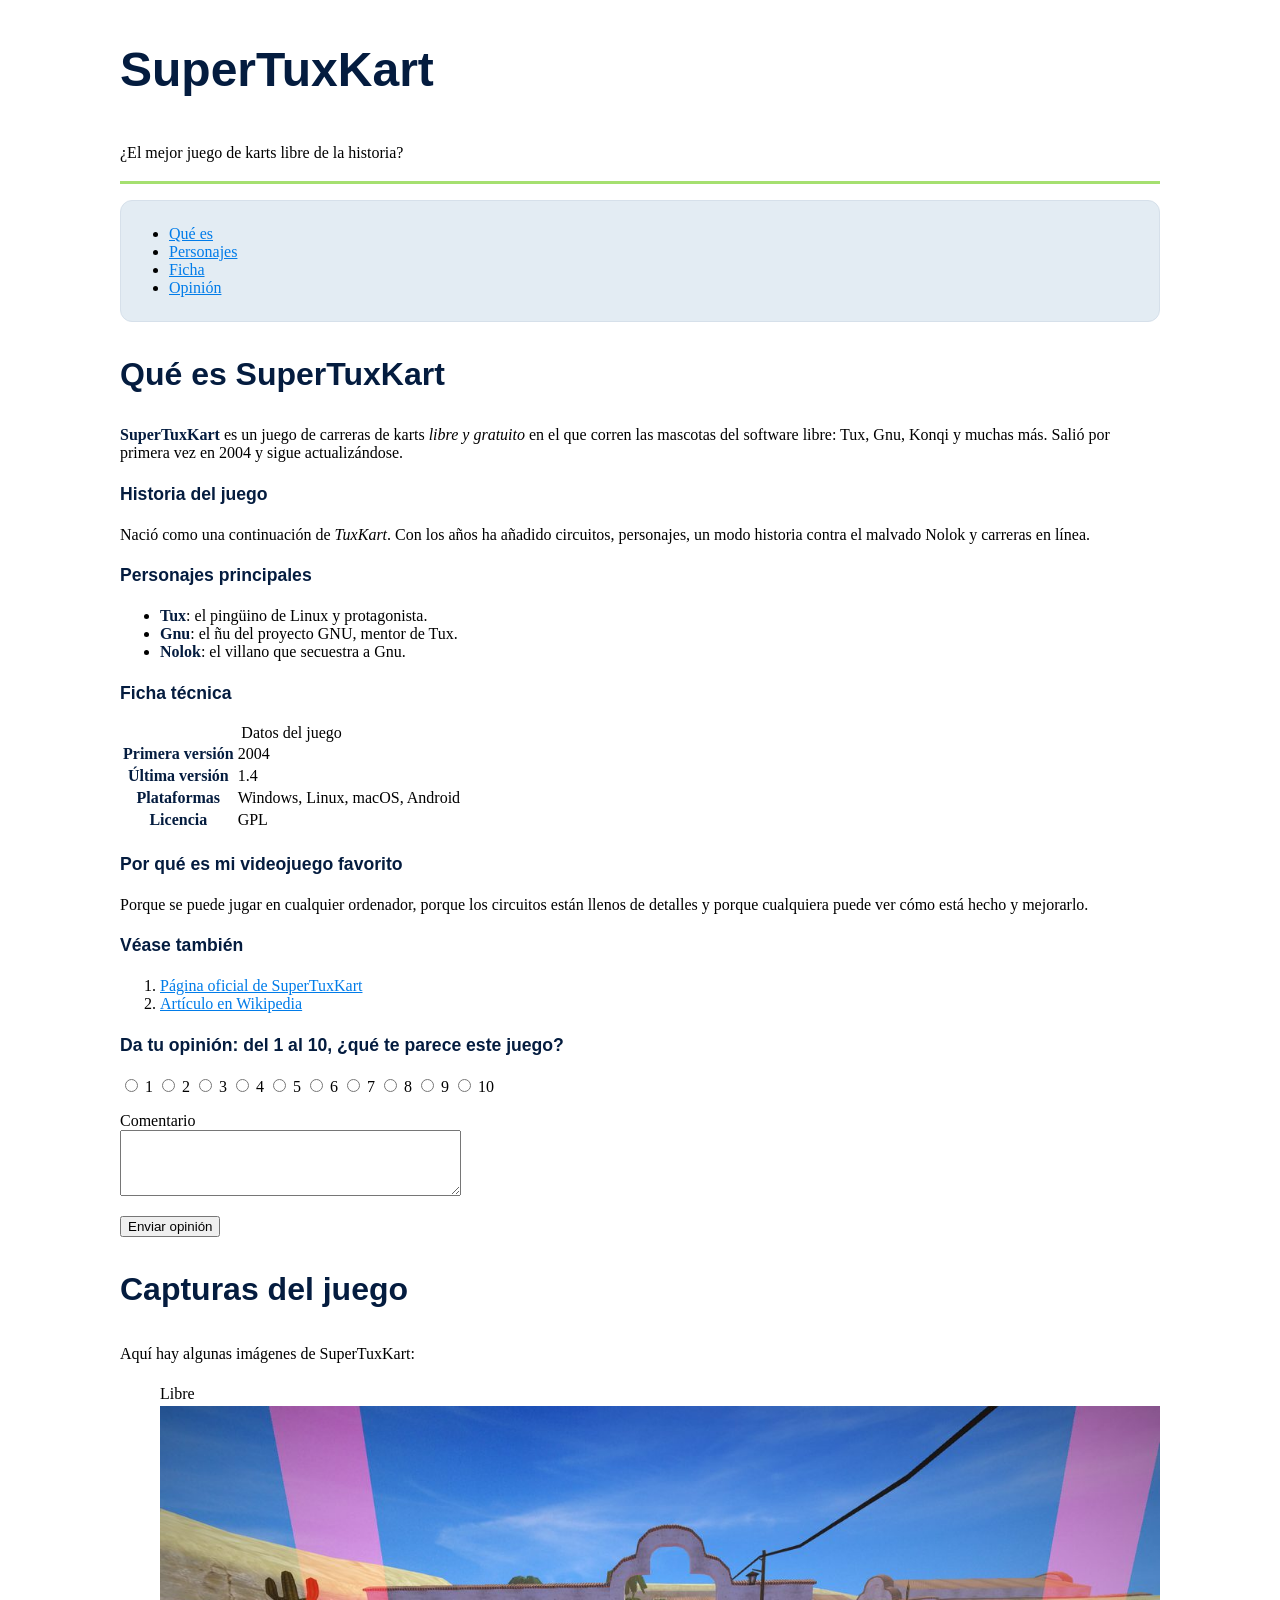
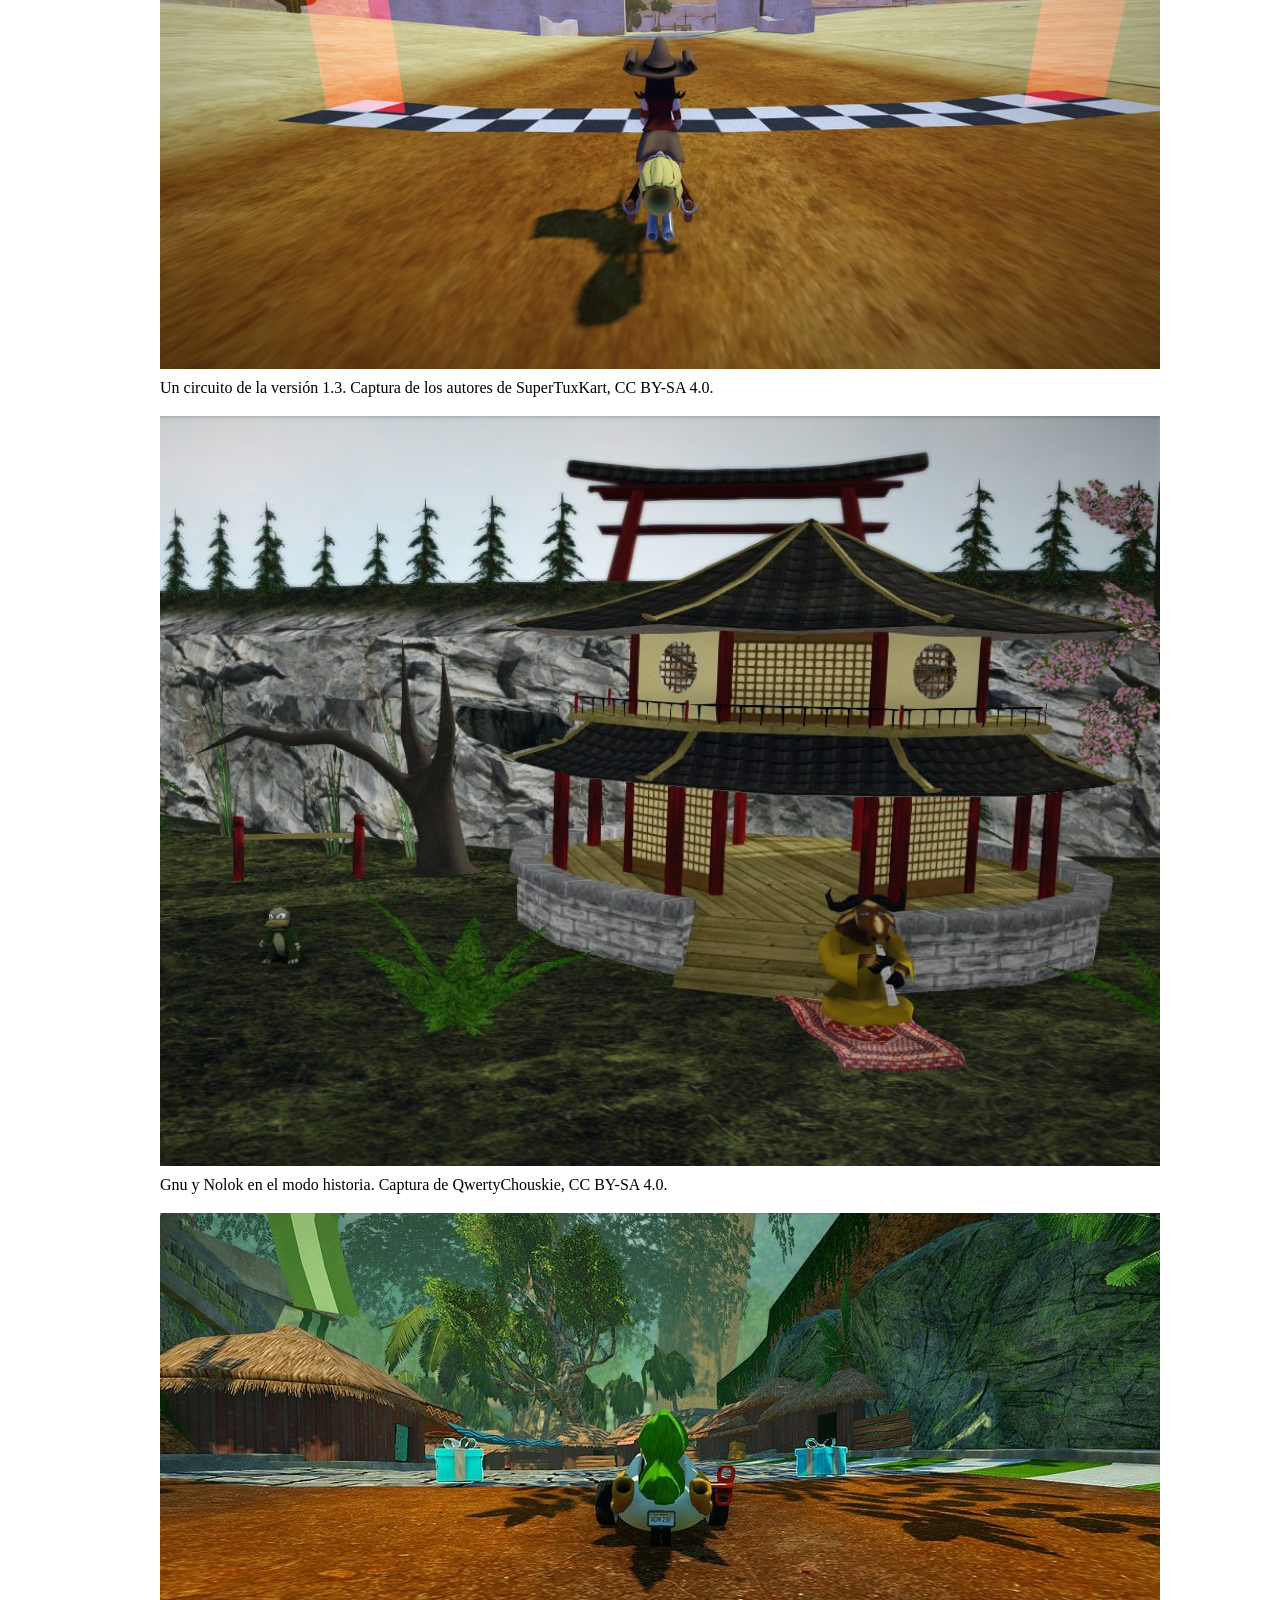
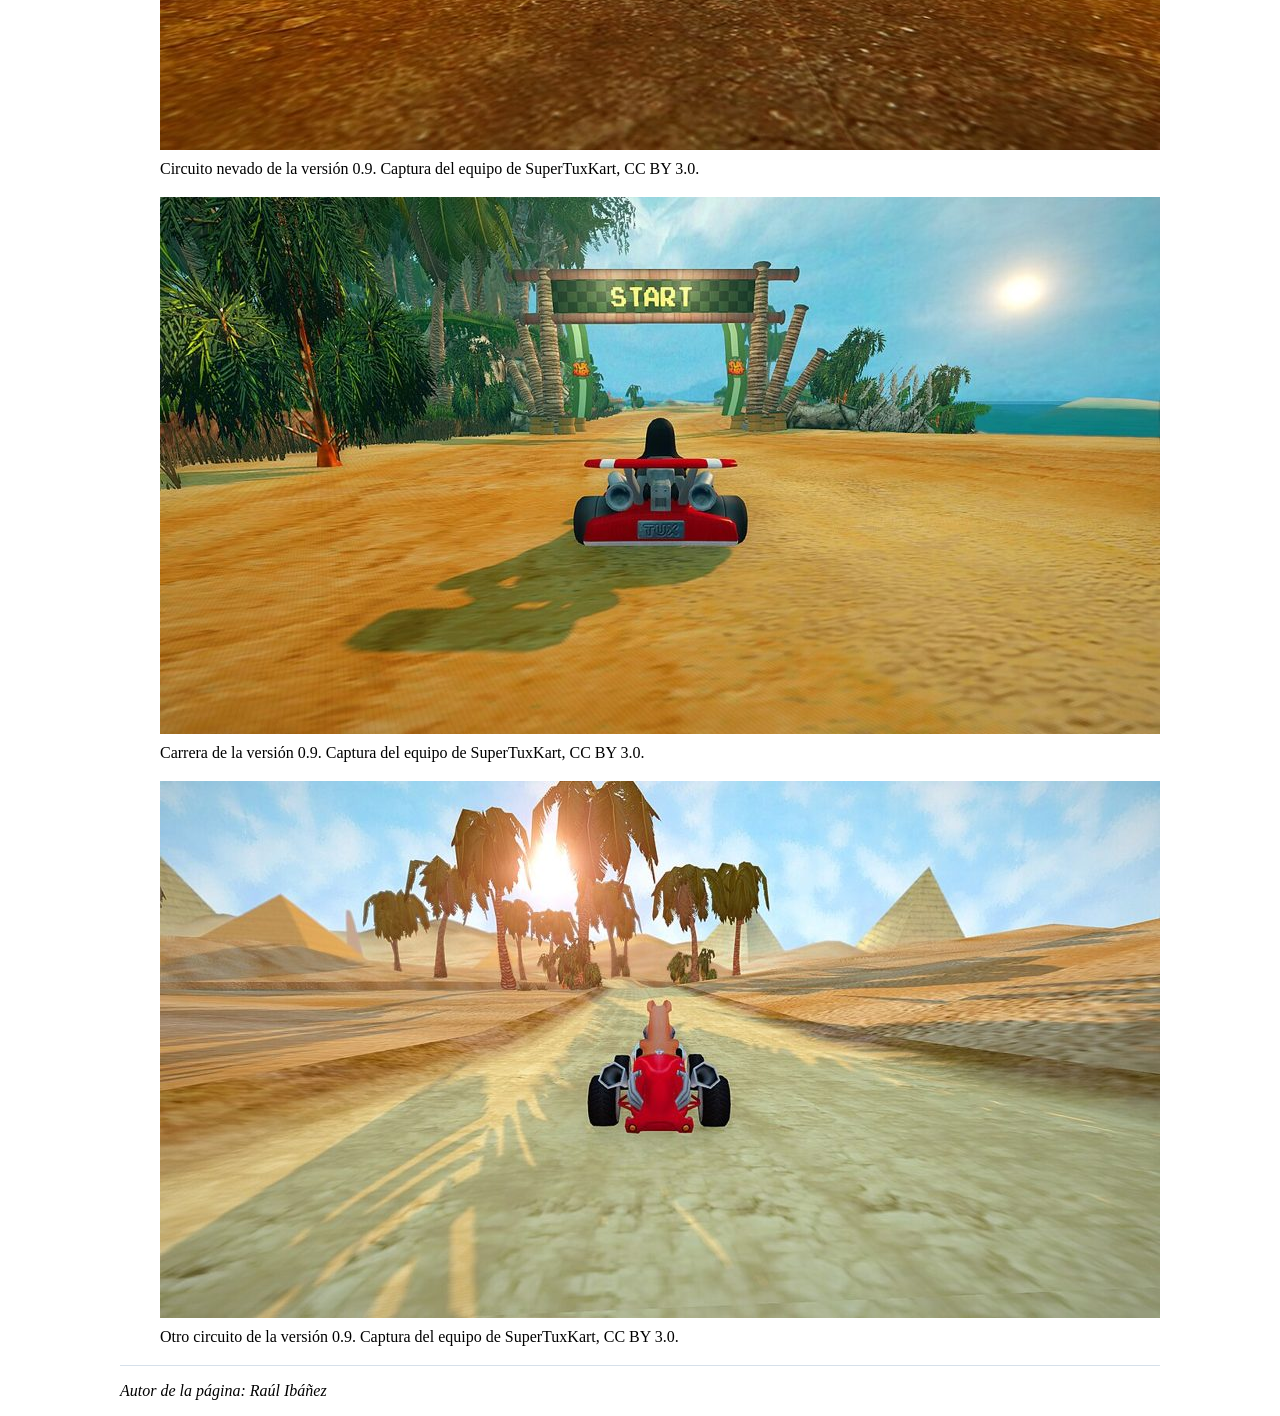
<file: ut2/parte1/index.html>
<!DOCTYPE html>
<html lang="es">
<head>
  <meta charset="utf-8">
  <meta name="viewport" content="width=device-width, initial-scale=1">
  <meta name="description" content="Página de ejemplo sobre SuperTuxKart, mi videojuego favorito">
  <meta name="author" content="Raúl Ibáñez">
  <title>SuperTuxKart, mi videojuego favorito</title>
  <link rel="stylesheet" href="style.css">
</head>
<body>
  <header>
    <h1>SuperTuxKart</h1>
    <p>¿El mejor juego de karts libre de la historia?</p>
  </header>

  <nav>
    <ul>
      <li><a href="#que-es">Qué es</a></li>
      <li><a href="#personajes">Personajes</a></li>
      <li><a href="#ficha">Ficha</a></li>
      <li><a href="#opinion">Opinión</a></li>
    </ul>
  </nav>

  <main>
    <h2 id="que-es">Qué es SuperTuxKart</h2>
    <p><strong>SuperTuxKart</strong> es un juego de carreras de karts <em>libre y gratuito</em> en el que corren las mascotas del software libre: Tux, Gnu, Konqi y muchas más. Salió por primera vez en 2004 y sigue actualizándose.</p>

    <h3>Historia del juego</h3>
    <p>Nació como una continuación de <em>TuxKart</em>. Con los años ha añadido circuitos, personajes, un modo historia contra el malvado Nolok y carreras en línea.</p>

    <h3 id="personajes">Personajes principales</h3>
    <ul>
      <li><strong>Tux</strong>: el pingüino de Linux y protagonista.</li>
      <li><strong>Gnu</strong>: el ñu del proyecto GNU, mentor de Tux.</li>
      <li><strong>Nolok</strong>: el villano que secuestra a Gnu.</li>
    </ul>

    <h3 id="ficha">Ficha técnica</h3>
    <table>
      <caption>Datos del juego</caption>
      <tr><th>Primera versión</th><td>2004</td></tr>
      <tr><th>Última versión</th><td>1.4</td></tr>
      <tr><th>Plataformas</th><td>Windows, Linux, macOS, Android</td></tr>
      <tr><th>Licencia</th><td>GPL</td></tr>
    </table>

    <h3>Por qué es mi videojuego favorito</h3>
    <p>Porque se puede jugar en cualquier ordenador, porque los circuitos están llenos de detalles y porque cualquiera puede ver cómo está hecho y mejorarlo.</p>

    <h3>Véase también</h3>
    <ol>
      <li><a href="https://supertuxkart.net/">Página oficial de SuperTuxKart</a></li>
      <li><a href="https://es.wikipedia.org/wiki/SuperTuxKart">Artículo en Wikipedia</a></li>
    </ol>

    <h3 id="opinion">Da tu opinión: del 1 al 10, ¿qué te parece este juego?</h3>
    <form action="https://webhook.site/" method="post">
      <p class="notas">
        <label><input type="radio" name="nota" value="1"> 1</label>
        <label><input type="radio" name="nota" value="2"> 2</label>
        <label><input type="radio" name="nota" value="3"> 3</label>
        <label><input type="radio" name="nota" value="4"> 4</label>
        <label><input type="radio" name="nota" value="5"> 5</label>
        <label><input type="radio" name="nota" value="6"> 6</label>
        <label><input type="radio" name="nota" value="7"> 7</label>
        <label><input type="radio" name="nota" value="8"> 8</label>
        <label><input type="radio" name="nota" value="9"> 9</label>
        <label><input type="radio" name="nota" value="10"> 10</label>
      </p>
      <p>
        <label for="comentario">Comentario</label><br>
        <textarea id="comentario" name="comentario" rows="4" cols="40"></textarea>
      </p>
      <p><button type="submit">Enviar opinión</button></p>
    </form>
  </main>

  <aside>
    <h2>Capturas del juego</h2>
    <p>Aquí hay algunas imágenes de SuperTuxKart:</p>
    <div class="galeria">
      <figure class="destacada">
        <span class="etiqueta">Libre</span>
        <img src="img/stk1.jpg" alt="Un kart en un circuito desértico de SuperTuxKart" width="1000" height="563">
        <figcaption>Un circuito de la versión 1.3. Captura de los autores de SuperTuxKart, CC BY-SA 4.0.</figcaption>
      </figure>
      <figure>
        <img src="img/stk2.jpg" alt="Gnu y Nolok delante de un templo en el modo historia" width="1000" height="750">
        <figcaption>Gnu y Nolok en el modo historia. Captura de QwertyChouskie, CC BY-SA 4.0.</figcaption>
      </figure>
      <figure>
        <img src="img/stk3.jpg" alt="Carrera en un circuito nevado" width="1000" height="537">
        <figcaption>Circuito nevado de la versión 0.9. Captura del equipo de SuperTuxKart, CC BY 3.0.</figcaption>
      </figure>
      <figure>
        <img src="img/stk4.jpg" alt="Karts en una carrera junto a un lago" width="1000" height="537">
        <figcaption>Carrera de la versión 0.9. Captura del equipo de SuperTuxKart, CC BY 3.0.</figcaption>
      </figure>
      <figure>
        <img src="img/stk5.jpg" alt="Un kart saltando en un circuito de la versión 0.9" width="1000" height="537">
        <figcaption>Otro circuito de la versión 0.9. Captura del equipo de SuperTuxKart, CC BY 3.0.</figcaption>
      </figure>
    </div>
  </aside>

  <footer>
    <p><em>Autor de la página: Raúl Ibáñez</em></p>
  </footer>
</body>
</html>
</file>
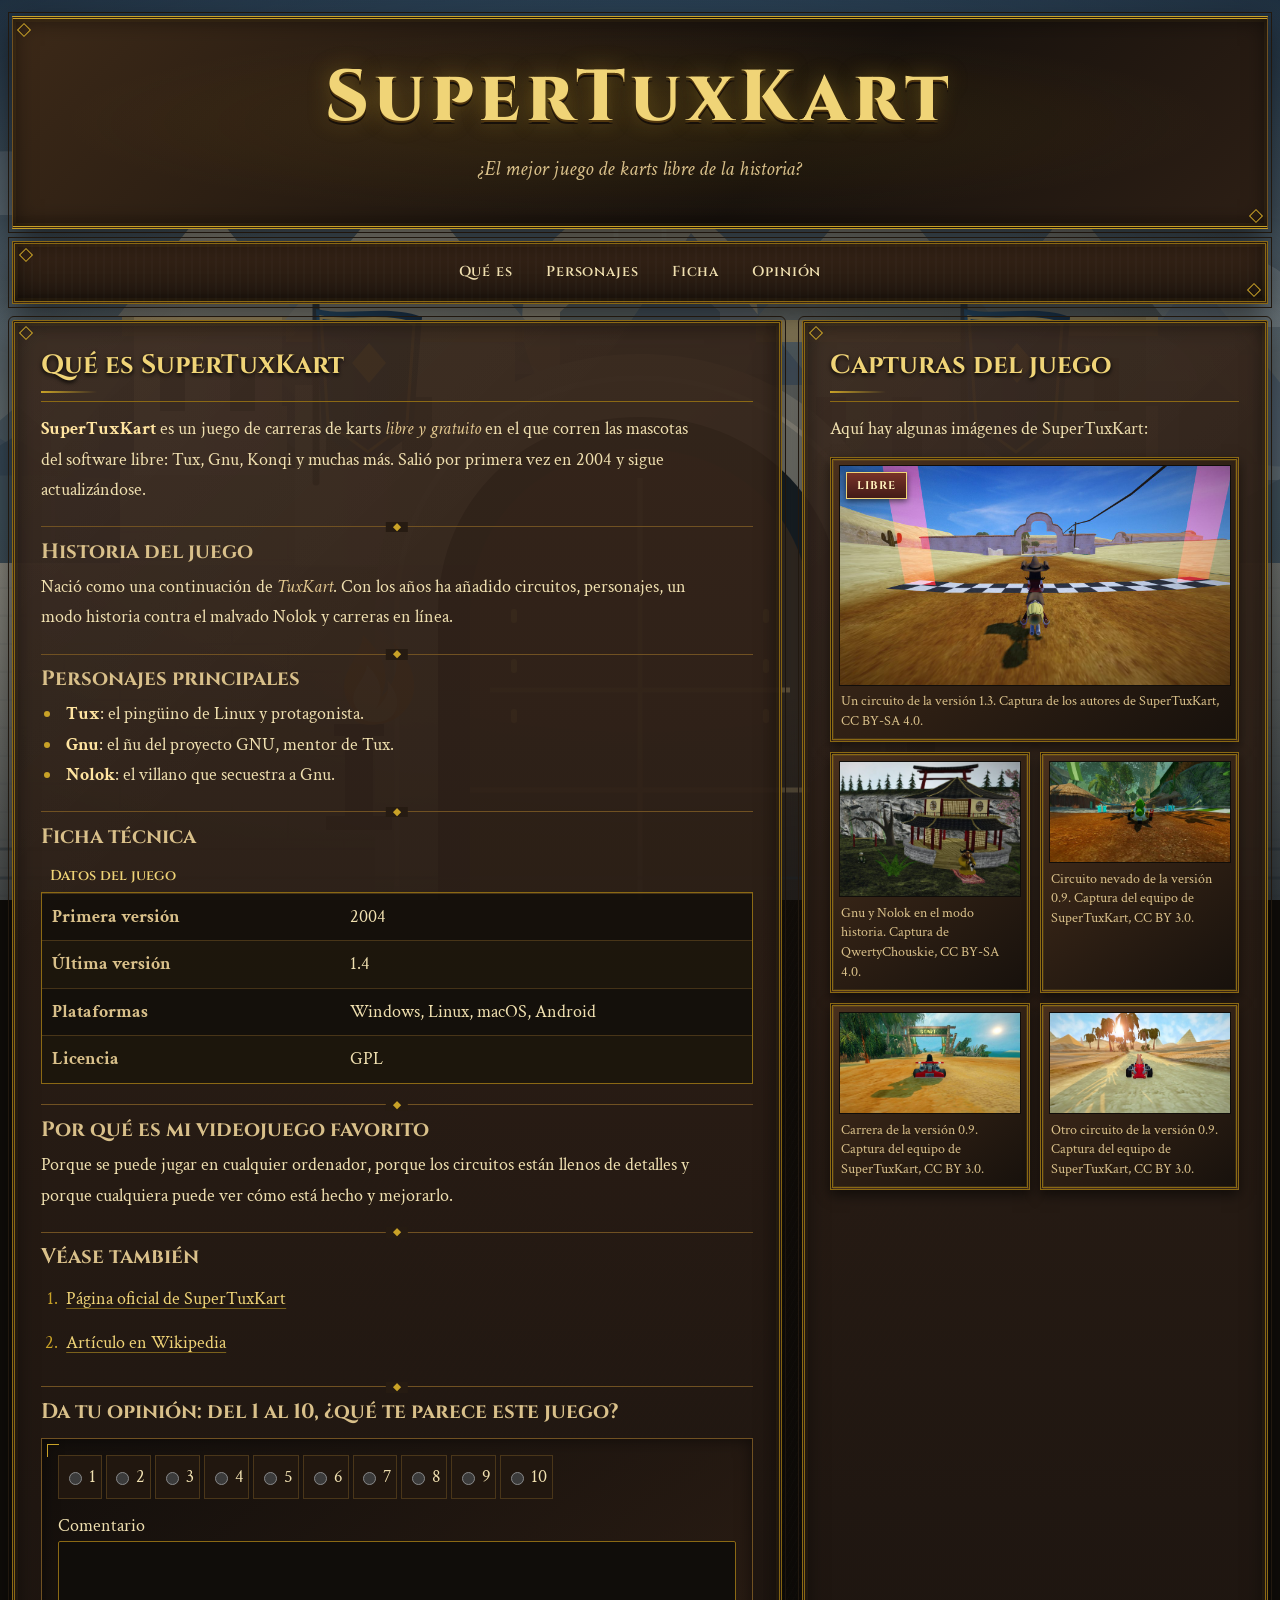
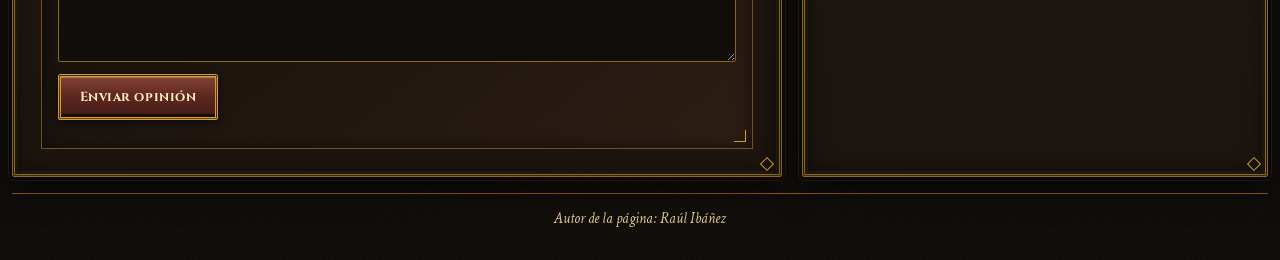
<file: ut2/parte2/index.html>
<!DOCTYPE html>
<html lang="es">
<head>
  <meta charset="utf-8">
  <meta name="viewport" content="width=device-width, initial-scale=1">
  <meta name="description" content="Página de ejemplo sobre SuperTuxKart, mi videojuego favorito">
  <meta name="author" content="Raúl Ibáñez">
  <title>SuperTuxKart, mi videojuego favorito</title>
  <link rel="preconnect" href="https://fonts.googleapis.com">
  <link rel="preconnect" href="https://fonts.gstatic.com" crossorigin>
  <link href="https://fonts.googleapis.com/css2?family=Crimson+Text:wght@400;600;700&family=Cinzel:wght@500;600;700;800&display=swap" rel="stylesheet">
  <link rel="stylesheet" href="style.css">
</head>
<body>
  <div class="fantasy-backdrop" aria-hidden="true">
    <svg class="fantasy-backdrop__svg" viewBox="0 0 1600 900" preserveAspectRatio="xMidYMid slice" focusable="false">
      <defs>
        <linearGradient id="scene-sky" x1="0" y1="0" x2="0" y2="1">
          <stop class="scene-sky-stop--top" offset="0"></stop>
          <stop class="scene-sky-stop--middle" offset="0.58"></stop>
          <stop class="scene-sky-stop--horizon" offset="1"></stop>
        </linearGradient>
        <linearGradient id="scene-stone" x1="0" y1="0" x2="1" y2="1">
          <stop class="scene-stone-stop--light" offset="0"></stop>
          <stop class="scene-stone-stop--middle" offset="0.52"></stop>
          <stop class="scene-stone-stop--shadow" offset="1"></stop>
        </linearGradient>
        <linearGradient id="scene-tower" x1="0" y1="0" x2="1" y2="0">
          <stop class="scene-tower-stop--light" offset="0"></stop>
          <stop class="scene-tower-stop--middle" offset="0.5"></stop>
          <stop class="scene-tower-stop--shadow" offset="1"></stop>
        </linearGradient>
        <linearGradient id="scene-banner" x1="0" y1="0" x2="1" y2="0">
          <stop class="scene-banner-stop--light" offset="0"></stop>
          <stop class="scene-banner-stop--deep" offset="1"></stop>
        </linearGradient>
        <radialGradient id="scene-flame-glow">
          <stop class="scene-flame-stop--bright" offset="0"></stop>
          <stop class="scene-flame-stop--soft" offset="0.45"></stop>
          <stop class="scene-flame-stop--clear" offset="1"></stop>
        </radialGradient>
        <radialGradient id="scene-vignette" cx="50%" cy="48%" r="74%">
          <stop class="scene-vignette-stop--clear" offset="0.42"></stop>
          <stop class="scene-vignette-stop--edge" offset="1"></stop>
        </radialGradient>
        <pattern id="scene-masonry" width="112" height="56" patternUnits="userSpaceOnUse">
          <path d="M0 55.5H112M56 0V28M0 28H112M0 0H112M0 28V56M112 28V56" class="scene-masonry-lines"></path>
        </pattern>
        <g id="scene-cloud-band">
          <path d="M-115 180c36-38 94-36 124-5 24-47 93-57 129-19 48-17 105 13 111 59h-364z"></path>
          <path d="M355 280c29-32 81-31 108-4 23-39 77-46 108-14 40-15 88 11 94 49H355z"></path>
          <path d="M820 158c34-36 89-34 119-5 25-43 87-51 121-16 44-16 96 12 102 54H820z"></path>
          <path d="M1230 296c30-32 81-31 108-4 23-39 78-46 109-14 39-15 87 11 93 49h-310z"></path>
        </g>
        <g id="scene-cloud-band-near">
          <path d="M-160 365c31-34 86-33 113-4 20-40 78-47 108-14 40-15 91 12 97 51h-318z"></path>
          <path d="M520 390c25-28 69-26 91-3 19-33 66-39 92-12 34-13 76 10 81 42H520z"></path>
          <path d="M1050 350c32-34 85-32 112-4 21-38 76-45 106-13 37-14 84 11 90 48h-308z"></path>
        </g>
      </defs>

      <rect width="1600" height="900" fill="url(#scene-sky)"></rect>
      <circle class="scene-sun" cx="800" cy="320" r="118"></circle>
      <path class="scene-mountain-back" d="M0 525 115 412l93 55 145-177 116 121 132-92 115 111 135-197 145 177 105-90 132 122 121-166 146 181v173H0z"></path>
      <path class="scene-mountain-front" d="m0 540 174-103 91 57 128-96 147 120 131-79 124 64 122-111 153 126 116-83 141 104 173-92v185H0z"></path>
      <path class="scene-horizon-haze" d="M0 488c245-38 430 25 657-4 294-37 589-46 943 0v158H0z"></path>

      <g class="scene-clouds scene-clouds--far">
        <use href="#scene-cloud-band"></use>
        <use href="#scene-cloud-band" x="1600"></use>
      </g>
      <g class="scene-clouds scene-clouds--near">
        <use href="#scene-cloud-band-near"></use>
        <use href="#scene-cloud-band-near" x="1600"></use>
      </g>

      <g class="scene-distant-city">
        <path d="M85 573V480h58v-45l34-29 34 29v138zm130 0V457h44v-49l34-30 34 30v165zm1080 0V457h44v-49l34-30 34 30v165zm130 0V480h58v-45l34-29 34 29v138z"></path>
        <path d="M670 535V374h50v-62l80-72 80 72v62h50v161z"></path>
        <path d="M713 375h174M736 342h128M776 240v-42h48v42" class="scene-distant-detail"></path>
      </g>

      <path class="scene-wall" d="M0 563h280V468h42v-62h125v62h43v95h660v-95h43v-62h125v62h42v95h240v337H0z"></path>
      <path class="scene-masonry" d="M0 563h280V468h42v-62h125v62h43v95h660v-95h43v-62h125v62h42v95h240v337H0z"></path>

      <g class="scene-towers">
        <path d="M294 475V314l74-86 74 86v161zM1158 475V314l74-86 74 86v161z" fill="url(#scene-tower)"></path>
        <path d="M278 316h180l-90-111zM1142 316h180l-90-111z" fill="url(#scene-stone)"></path>
        <path d="M282 316h172v20H282zm864 0h172v20h-172z" class="scene-tower-trim"></path>
        <path d="M320 358h25v53h-25zm70 0h25v53h-25zm794 0h25v53h-25zm70 0h25v53h-25z" class="scene-tower-window"></path>
        <path d="M300 436h136M1164 436h136" class="scene-stone-highlight"></path>
      </g>

      <g class="scene-gate-towers">
        <path d="M455 567V385h54v-67l83-75 83 75v249zM925 567V385h54v-67l83-75 83 75v249z" fill="url(#scene-tower)"></path>
        <path d="M445 320h240l-93-112h-54zM915 320h240l-93-112h-54z" fill="url(#scene-stone)"></path>
        <path d="M446 320h238v22H446zm470 0h238v22H916z" class="scene-tower-trim"></path>
        <path d="M486 397h30v65h-30zm76 0h30v65h-30zm414 0h30v65h-30zm76 0h30v65h-30z" class="scene-tower-window"></path>
      </g>

      <g class="scene-banner-poles">
        <path d="M476 300v182m648-182v182" class="scene-banner-pole"></path>
        <circle cx="476" cy="297" r="7" class="scene-banner-finial"></circle>
        <circle cx="1124" cy="297" r="7" class="scene-banner-finial"></circle>
      </g>
      <g class="scene-banner-cloth scene-banner-cloth--left">
        <path d="M476 309c33 8 70-5 106 8l-9 116-45 34-46-34z" fill="url(#scene-banner)"></path>
        <path d="M481 317c28 6 61-4 93 7l-7 99-39 29-40-29z" class="scene-banner-border"></path>
        <path d="m529 343 17 20-17 20-17-20z" class="scene-banner-sigil"></path>
      </g>
      <g class="scene-banner-cloth scene-banner-cloth--right">
        <path d="M1124 309c33 8 70-5 106 8l-9 116-45 34-46-34z" fill="url(#scene-banner)"></path>
        <path d="M1129 317c28 6 61-4 93 7l-7 99-39 29-40-29z" class="scene-banner-border"></path>
        <path d="m1177 343 17 20-17 20-17-20z" class="scene-banner-sigil"></path>
      </g>

      <path class="scene-gate-arch" d="M535 900V608c0-151 119-254 265-254s265 103 265 254v292z"></path>
      <path class="scene-gate-opening" d="M598 900V612c0-112 86-195 202-195s202 83 202 195v288z"></path>
      <path class="scene-gate-door" d="M630 900V612c0-92 73-163 170-163s170 71 170 163v288z"></path>
      <path class="scene-gate-seam" d="M800 478v422M650 690h300M630 790h340"></path>
      <path class="scene-gate-studs" d="M674 612v8m0 42v8m0 42v8m252-108v8m0 42v8m0 42v8"></path>
      <path class="scene-arch-highlight" d="M557 900V610c0-137 108-232 243-232"></path>
      <path class="scene-arch-highlight scene-arch-highlight--right" d="M1043 900V610c0-137-108-232-243-232"></path>
      <path class="scene-wall-foot" d="M0 849h535m530 0h535M0 878h1600"></path>

      <g class="scene-braziers">
        <ellipse class="scene-flame-glow" cx="519" cy="675" rx="50" ry="64" fill="url(#scene-flame-glow)"></ellipse>
        <ellipse class="scene-flame-glow" cx="1081" cy="675" rx="50" ry="64" fill="url(#scene-flame-glow)"></ellipse>
        <path d="M505 724h28v92h-28zm-11 0h50v12h-50zm-8 92h66v14h-66zM1067 724h28v92h-28zm-11 0h50v12h-50zm-8 92h66v14h-66z" class="scene-brazier-metal"></path>
        <path class="scene-flame scene-flame--outer" d="M519 715c-35-32 2-53 4-80 29 28 24 48 18 62 20-18 17-40 12-55 39 42 17 74-8 81-23 6-40-5-26-8zm562 0c-35-32 2-53 4-80 29 28 24 48 18 62 20-18 17-40 12-55 39 42 17 74-8 81-23 6-40-5-26-8z"></path>
        <path class="scene-flame scene-flame--inner" d="M518 710c-14-17 8-29 9-45 15 15 17 28 9 44 14-13 13-22 11-29 21 24 6 42-11 42-13 0-23-6-18-12zm562 0c-14-17 8-29 9-45 15 15 17 28 9 44 14-13 13-22 11-29 21 24 6 42-11 42-13 0-23-6-18-12z"></path>
      </g>

      <g class="scene-birds">
        <g class="scene-bird scene-bird--one">
          <path d="m0 0 11 6 11-6 10 5 10-5" class="scene-bird-shape"></path>
          <path d="m44 1 8 5 9-5 9 4 8-4" class="scene-bird-shape"></path>
        </g>
        <g class="scene-bird scene-bird--two">
          <path d="m0 0 9 5 9-5 8 4 8-4" class="scene-bird-shape"></path>
        </g>
      </g>

      <g class="scene-motes">
        <circle class="scene-mote" cx="340" cy="720" r="3"></circle>
        <circle class="scene-mote" cx="405" cy="780" r="2"></circle>
        <circle class="scene-mote" cx="1230" cy="710" r="2.5"></circle>
        <circle class="scene-mote" cx="1300" cy="790" r="2"></circle>
        <circle class="scene-mote" cx="680" cy="815" r="2"></circle>
        <circle class="scene-mote" cx="930" cy="800" r="2.5"></circle>
      </g>

      <rect class="scene-global-shade" width="1600" height="900"></rect>
      <rect width="1600" height="900" fill="url(#scene-vignette)"></rect>
    </svg>
  </div>

  <header>
    <h1>SuperTuxKart</h1>
    <p>¿El mejor juego de karts libre de la historia?</p>
  </header>

  <nav>
    <ul>
      <li><a href="#que-es">Qué es</a></li>
      <li><a href="#personajes">Personajes</a></li>
      <li><a href="#ficha">Ficha</a></li>
      <li><a href="#opinion">Opinión</a></li>
    </ul>
  </nav>

  <main>
    <h2 id="que-es">Qué es SuperTuxKart</h2>
    <p><strong>SuperTuxKart</strong> es un juego de carreras de karts <em>libre y gratuito</em> en el que corren las mascotas del software libre: Tux, Gnu, Konqi y muchas más. Salió por primera vez en 2004 y sigue actualizándose.</p>

    <h3>Historia del juego</h3>
    <p>Nació como una continuación de <em>TuxKart</em>. Con los años ha añadido circuitos, personajes, un modo historia contra el malvado Nolok y carreras en línea.</p>

    <h3 id="personajes">Personajes principales</h3>
    <ul>
      <li><strong>Tux</strong>: el pingüino de Linux y protagonista.</li>
      <li><strong>Gnu</strong>: el ñu del proyecto GNU, mentor de Tux.</li>
      <li><strong>Nolok</strong>: el villano que secuestra a Gnu.</li>
    </ul>

    <h3 id="ficha">Ficha técnica</h3>
    <table>
      <caption>Datos del juego</caption>
      <tr><th>Primera versión</th><td>2004</td></tr>
      <tr><th>Última versión</th><td>1.4</td></tr>
      <tr><th>Plataformas</th><td>Windows, Linux, macOS, Android</td></tr>
      <tr><th>Licencia</th><td>GPL</td></tr>
    </table>

    <h3>Por qué es mi videojuego favorito</h3>
    <p>Porque se puede jugar en cualquier ordenador, porque los circuitos están llenos de detalles y porque cualquiera puede ver cómo está hecho y mejorarlo.</p>

    <h3>Véase también</h3>
    <ol>
      <li><a href="https://supertuxkart.net/">Página oficial de SuperTuxKart</a></li>
      <li><a href="https://es.wikipedia.org/wiki/SuperTuxKart">Artículo en Wikipedia</a></li>
    </ol>

    <h3 id="opinion">Da tu opinión: del 1 al 10, ¿qué te parece este juego?</h3>
    <form action="https://webhook.site/" method="post">
      <p class="notas">
        <label><input type="radio" name="nota" value="1"> 1</label>
        <label><input type="radio" name="nota" value="2"> 2</label>
        <label><input type="radio" name="nota" value="3"> 3</label>
        <label><input type="radio" name="nota" value="4"> 4</label>
        <label><input type="radio" name="nota" value="5"> 5</label>
        <label><input type="radio" name="nota" value="6"> 6</label>
        <label><input type="radio" name="nota" value="7"> 7</label>
        <label><input type="radio" name="nota" value="8"> 8</label>
        <label><input type="radio" name="nota" value="9"> 9</label>
        <label><input type="radio" name="nota" value="10"> 10</label>
      </p>
      <p>
        <label for="comentario">Comentario</label><br>
        <textarea id="comentario" name="comentario" rows="4" cols="40"></textarea>
      </p>
      <p><button type="submit">Enviar opinión</button></p>
    </form>
  </main>

  <aside>
    <h2>Capturas del juego</h2>
    <p>Aquí hay algunas imágenes de SuperTuxKart:</p>
    <div class="galeria">
      <figure class="destacada">
        <span class="etiqueta">Libre</span>
        <label class="visor-trigger" for="zoom-stk1">
          <img src="img/stk1.jpg" alt="Un kart en un circuito desértico de SuperTuxKart" width="1000" height="563">
        </label>
        <figcaption>Un circuito de la versión 1.3. Captura de los autores de SuperTuxKart, CC BY-SA 4.0.</figcaption>
      </figure>
      <figure>
        <label class="visor-trigger" for="zoom-stk2">
          <img src="img/stk2.jpg" alt="Gnu y Nolok delante de un templo en el modo historia" width="1000" height="750">
        </label>
        <figcaption>Gnu y Nolok en el modo historia. Captura de QwertyChouskie, CC BY-SA 4.0.</figcaption>
      </figure>
      <figure>
        <label class="visor-trigger" for="zoom-stk3">
          <img src="img/stk3.jpg" alt="Carrera en un circuito nevado" width="1000" height="537">
        </label>
        <figcaption>Circuito nevado de la versión 0.9. Captura del equipo de SuperTuxKart, CC BY 3.0.</figcaption>
      </figure>
      <figure>
        <label class="visor-trigger" for="zoom-stk4">
          <img src="img/stk4.jpg" alt="Karts en una carrera junto a un lago" width="1000" height="537">
        </label>
        <figcaption>Carrera de la versión 0.9. Captura del equipo de SuperTuxKart, CC BY 3.0.</figcaption>
      </figure>
      <figure>
        <label class="visor-trigger" for="zoom-stk5">
          <img src="img/stk5.jpg" alt="Un kart saltando en un circuito de la versión 0.9" width="1000" height="537">
        </label>
        <figcaption>Otro circuito de la versión 0.9. Captura del equipo de SuperTuxKart, CC BY 3.0.</figcaption>
      </figure>
    </div>
  </aside>

  <input class="visor-toggle" type="checkbox" id="zoom-stk1" aria-label="Ampliar captura del circuito desértico">
  <input class="visor-toggle" type="checkbox" id="zoom-stk2" aria-label="Ampliar captura de Gnu y Nolok">
  <input class="visor-toggle" type="checkbox" id="zoom-stk3" aria-label="Ampliar captura del circuito nevado">
  <input class="visor-toggle" type="checkbox" id="zoom-stk4" aria-label="Ampliar captura de la carrera junto al lago">
  <input class="visor-toggle" type="checkbox" id="zoom-stk5" aria-label="Ampliar captura del kart saltando">

  <footer>
    <p><em>Autor de la página: Raúl Ibáñez</em></p>
  </footer>

  <div class="visor" id="visor-stk1">
    <label class="visor-backdrop" for="zoom-stk1" aria-hidden="true"></label>
    <div class="visor-panel" role="group" aria-label="Imagen ampliada">
      <label class="visor-close" for="zoom-stk1" aria-label="Cerrar imagen ampliada"><span aria-hidden="true">×</span></label>
      <img class="visor-image" src="img/stk1.jpg" alt="Un kart en un circuito desértico de SuperTuxKart" width="1000" height="563">
      <p class="visor-caption">Un circuito de la versión 1.3. Captura de los autores de SuperTuxKart, CC BY-SA 4.0.</p>
    </div>
  </div>
  <div class="visor" id="visor-stk2">
    <label class="visor-backdrop" for="zoom-stk2" aria-hidden="true"></label>
    <div class="visor-panel" role="group" aria-label="Imagen ampliada">
      <label class="visor-close" for="zoom-stk2" aria-label="Cerrar imagen ampliada"><span aria-hidden="true">×</span></label>
      <img class="visor-image" src="img/stk2.jpg" alt="Gnu y Nolok delante de un templo en el modo historia" width="1000" height="750">
      <p class="visor-caption">Gnu y Nolok en el modo historia. Captura de QwertyChouskie, CC BY-SA 4.0.</p>
    </div>
  </div>
  <div class="visor" id="visor-stk3">
    <label class="visor-backdrop" for="zoom-stk3" aria-hidden="true"></label>
    <div class="visor-panel" role="group" aria-label="Imagen ampliada">
      <label class="visor-close" for="zoom-stk3" aria-label="Cerrar imagen ampliada"><span aria-hidden="true">×</span></label>
      <img class="visor-image" src="img/stk3.jpg" alt="Carrera en un circuito nevado" width="1000" height="537">
      <p class="visor-caption">Circuito nevado de la versión 0.9. Captura del equipo de SuperTuxKart, CC BY 3.0.</p>
    </div>
  </div>
  <div class="visor" id="visor-stk4">
    <label class="visor-backdrop" for="zoom-stk4" aria-hidden="true"></label>
    <div class="visor-panel" role="group" aria-label="Imagen ampliada">
      <label class="visor-close" for="zoom-stk4" aria-label="Cerrar imagen ampliada"><span aria-hidden="true">×</span></label>
      <img class="visor-image" src="img/stk4.jpg" alt="Karts en una carrera junto a un lago" width="1000" height="537">
      <p class="visor-caption">Carrera de la versión 0.9. Captura del equipo de SuperTuxKart, CC BY 3.0.</p>
    </div>
  </div>
  <div class="visor" id="visor-stk5">
    <label class="visor-backdrop" for="zoom-stk5" aria-hidden="true"></label>
    <div class="visor-panel" role="group" aria-label="Imagen ampliada">
      <label class="visor-close" for="zoom-stk5" aria-label="Cerrar imagen ampliada"><span aria-hidden="true">×</span></label>
      <img class="visor-image" src="img/stk5.jpg" alt="Un kart saltando en un circuito de la versión 0.9" width="1000" height="537">
      <p class="visor-caption">Otro circuito de la versión 0.9. Captura del equipo de SuperTuxKart, CC BY 3.0.</p>
    </div>
  </div>

</body>
</html>
</file>
<file: ut2/parte1/style.css>
:root {
    --background: #fefefe;
    --text: #041c3f;
    --accent: #a5e070;
    --accent-light: #e3ecf3;
    --link: #017ce9;
    --border: #d6e0ea;
}
nav {
    background-color: var(--accent-light);
    border: 0.1rem solid var(--border);
    padding: 0.5rem;
    border-radius: 12px;
    margin: 1rem 0;
}
body {
 max-width: 65rem;
  margin: 0 auto;
}
header {
    line-height: 1.5rem;
    border-bottom: 0.2rem solid var(--accent);
    border-color: var(--accent);
}
nav a {
    color: var(--link);
}
h1, h2, h3, h4, h5 {
color: var(--text);
font-family: arial, sans-serif;
font-size: 1.1rem;
 line-height: 1.6;
}
ol a{
    color: var(--link);
}
aside {
    line-height: 1.5rem;
    border-bottom: 0.1rem solid var(--border);
    border-color: var(--border);
}
table th {
    color: var(--text);
}

strong {
    color: var(--text);
}
h1 {
  font-size: 3rem;
  font-weight: bold;
}
h2 {
    font-size: 2rem;
    font-weight:bold;
}
</file>
<file: ut2/parte2/style.css>
:root {
  color-scheme: dark;
  --color-night: #100d0a;
  --color-shadow: #1b140e;
  --color-panel: #261b12;
  --color-panel-light: #35251a;
  --color-leather: #49301d;
  --color-gold: #c9a227;
  --color-gold-light: #f0d477;
  --color-bronze: #8b6914;
  --color-parchment: #f0e0b0;
  --color-parchment-muted: #d9c08a;
  --color-horde: #a63b2b;
  --color-alliance: #527fa0;
  --color-border: #705122;
  --font-display: "Cinzel", "Palatino Linotype", "Book Antiqua", Georgia, serif;
  --font-body: "Crimson Text", Georgia, "Times New Roman", serif;
  --space-1: 0.4rem;
  --space-2: 0.85rem;
  --space-3: 1.25rem;
  --space-4: 1.5rem;
  --page-max-width: 88rem;
  --content-line-length: 72ch;
  --panel-gap: 1.25rem;
  --frame-shadow: 0 0.8rem 2rem #0009, inset 0 0 1.4rem #0008;
  --metal-border: 1px solid var(--color-gold);
  --scene-sky-top: #36536b;
  --scene-sky-middle: #89908c;
  --scene-sky-horizon: #d0a66d;
  --scene-sun: #f3d09a;
  --scene-mountain-back: #506579;
  --scene-mountain-front: #354b5b;
  --scene-haze: #c5c6b7;
  --scene-stone-light: #c3bca9;
  --scene-stone-middle: #96978d;
  --scene-stone-shadow: #606a6b;
  --scene-stone-ink: #38454d;
  --scene-banner-blue: #315d7e;
  --scene-banner-deep: #203d59;
  --scene-banner-gold: #d3b164;
  --scene-flame-gold: #ef9f4f;
  --scene-flame-light: #ffe0a0;
  --scene-shade: #0a1018;
  --scene-body-shade: #100d0a1f;
}

* {
  box-sizing: border-box;
}

html {
  scroll-behavior: smooth;
  scroll-padding-top: 1rem;
  background: var(--color-night);
}

body {
  isolation: isolate;
  width: min(100% - 1.5rem, var(--page-max-width));
  margin: 0 auto;
  padding: clamp(0.5rem, 1.4vw, 1rem) 0;
  color: var(--color-parchment);
  font: 1.15rem/1.65 var(--font-body);
  background:
    linear-gradient(var(--scene-body-shade), var(--scene-body-shade)),
    radial-gradient(ellipse at 50% 0, #52391d44 0, transparent 42rem),
    repeating-linear-gradient(118deg, #ffffff03 0 1px, transparent 1px 5px),
    transparent;
  cursor: url("data:image/svg+xml,%3Csvg xmlns='http://www.w3.org/2000/svg' width='24' height='24' viewBox='0 0 24 24'%3E%3Cpath fill='%23f0d477' stroke='%23351d0e' stroke-width='1.5' d='M12 1 14.8 8.2 22 11l-7.2 2.8L12 21l-2.8-7.2L2 11l7.2-2.8z'/%3E%3C/svg%3E") 12 12, auto;
}

/* La escena queda en un nivel negativo dentro del contexto aislado del body. */
.fantasy-backdrop {
  position: fixed;
  z-index: -1;
  inset: 0;
  overflow: hidden;
  height: 100vh;
  height: 100dvh;
  pointer-events: none;
  user-select: none;
}

.fantasy-backdrop__svg {
  display: block;
  width: 100%;
  height: 100%;
}

.scene-sky-stop--top {
  stop-color: var(--scene-sky-top);
}

.scene-sky-stop--middle {
  stop-color: var(--scene-sky-middle);
}

.scene-sky-stop--horizon {
  stop-color: var(--scene-sky-horizon);
}

.scene-stone-stop--light,
.scene-tower-stop--light {
  stop-color: var(--scene-stone-light);
}

.scene-stone-stop--middle,
.scene-tower-stop--middle {
  stop-color: var(--scene-stone-middle);
}

.scene-stone-stop--shadow,
.scene-tower-stop--shadow {
  stop-color: var(--scene-stone-shadow);
}

.scene-banner-stop--light {
  stop-color: var(--scene-banner-blue);
}

.scene-banner-stop--deep {
  stop-color: var(--scene-banner-deep);
}

.scene-flame-stop--bright {
  stop-color: var(--scene-flame-light);
  stop-opacity: 0.75;
}

.scene-flame-stop--soft {
  stop-color: var(--scene-flame-gold);
  stop-opacity: 0.25;
}

.scene-flame-stop--clear {
  stop-color: var(--scene-flame-gold);
  stop-opacity: 0;
}

.scene-vignette-stop--clear {
  stop-color: var(--scene-shade);
  stop-opacity: 0;
}

.scene-vignette-stop--edge {
  stop-color: var(--scene-shade);
  stop-opacity: 0.62;
}

.scene-sun {
  fill: var(--scene-sun);
  opacity: 0.42;
}

.scene-mountain-back {
  fill: var(--scene-mountain-back);
  opacity: 0.64;
}

.scene-mountain-front {
  fill: var(--scene-mountain-front);
  opacity: 0.72;
}

.scene-horizon-haze {
  fill: var(--scene-haze);
  opacity: 0.18;
}

.scene-clouds {
  transform-box: view-box;
  will-change: transform;
}

.scene-clouds--far {
  opacity: 0.24;
  animation: scene-cloud-drift 150s linear infinite;
}

.scene-clouds--near {
  opacity: 0.15;
  animation: scene-cloud-drift 98s linear infinite;
}

#scene-cloud-band,
#scene-cloud-band-near {
  fill: #e3e5e0;
}

.scene-distant-city {
  fill: #445968;
  opacity: 0.56;
}

.scene-distant-detail {
  fill: none;
  stroke: #b6b9ad;
  stroke-opacity: 0.38;
  stroke-width: 5;
}

.scene-wall {
  fill: url(#scene-stone);
}

.scene-masonry {
  fill: url(#scene-masonry);
  opacity: 0.2;
}

.scene-masonry-lines {
  fill: none;
  stroke: var(--scene-stone-ink);
  stroke-opacity: 0.3;
  stroke-width: 2;
}

.scene-tower-trim {
  fill: var(--scene-banner-gold);
  opacity: 0.62;
}

.scene-tower-window {
  fill: #37434a;
  opacity: 0.84;
}

.scene-stone-highlight {
  fill: none;
  stroke: #e1d7be;
  stroke-opacity: 0.3;
  stroke-width: 4;
}

.scene-banner-pole {
  fill: none;
  stroke: var(--scene-stone-ink);
  stroke-linecap: round;
  stroke-width: 7;
}

.scene-banner-finial,
.scene-banner-sigil {
  fill: var(--scene-banner-gold);
}

.scene-banner-cloth {
  transform-box: fill-box;
  transform-origin: 0 0;
  will-change: transform;
}

.scene-banner-cloth--left {
  animation: scene-banner-sway 8.2s ease-in-out infinite alternate;
}

.scene-banner-cloth--right {
  animation: scene-banner-sway 7.4s ease-in-out -2.6s infinite alternate-reverse;
}

.scene-banner-border {
  fill: none;
  stroke: var(--scene-banner-gold);
  stroke-opacity: 0.86;
  stroke-width: 3;
}

.scene-gate-arch {
  fill: url(#scene-stone);
}

.scene-gate-opening {
  fill: #202b32;
}

.scene-gate-door {
  fill: #44392e;
}

.scene-gate-seam,
.scene-gate-studs,
.scene-arch-highlight,
.scene-wall-foot {
  fill: none;
}

.scene-gate-seam {
  stroke: #b29a6e;
  stroke-opacity: 0.62;
  stroke-width: 5;
}

.scene-gate-studs {
  stroke: var(--scene-banner-gold);
  stroke-width: 6;
  stroke-linecap: round;
}

.scene-arch-highlight {
  stroke: #e5dbc2;
  stroke-opacity: 0.44;
  stroke-width: 5;
}

.scene-wall-foot {
  stroke: var(--scene-stone-ink);
  stroke-opacity: 0.42;
  stroke-width: 3;
}

.scene-flame-glow {
  opacity: 0.46;
}

.scene-brazier-metal {
  fill: var(--scene-stone-ink);
}

.scene-flame {
  transform-box: fill-box;
  transform-origin: center bottom;
  will-change: transform, opacity;
}

.scene-flame--outer {
  fill: var(--scene-flame-gold);
  opacity: 0.88;
  animation: scene-flame-flicker 2s ease-in-out infinite alternate;
}

.scene-flame--inner {
  fill: var(--scene-flame-light);
  opacity: 0.94;
  animation: scene-flame-flicker 1.45s ease-in-out -0.5s infinite alternate-reverse;
}

.scene-bird {
  transform-box: view-box;
  opacity: 0;
  will-change: transform, opacity;
}

.scene-bird--one {
  animation: scene-bird-cross 64s linear infinite;
}

.scene-bird--two {
  animation: scene-bird-cross 79s linear -31s infinite;
}

.scene-bird-shape {
  fill: none;
  stroke: #202e3a;
  stroke-linecap: round;
  stroke-linejoin: round;
  stroke-width: 4;
}

.scene-mote {
  fill: #f4cb82;
  opacity: 0;
  transform-box: fill-box;
  transform-origin: center;
  will-change: transform, opacity;
  animation: scene-mote-drift 9s ease-in-out infinite;
}

.scene-mote:nth-child(2n) {
  animation-delay: -3s;
}

.scene-mote:nth-child(3n) {
  animation-delay: -6s;
}

.scene-global-shade {
  fill: var(--scene-shade);
  opacity: 0.1;
}

@keyframes scene-cloud-drift {
  to {
    transform: translateX(-100%);
  }
}

@keyframes scene-banner-sway {
  from {
    transform: rotate(-1.6deg);
  }
  to {
    transform: rotate(1.6deg);
  }
}

@keyframes scene-flame-flicker {
  from {
    opacity: 0.72;
    transform: scale(0.94, 0.97);
  }
  to {
    opacity: 1;
    transform: scale(1.05, 1.03);
  }
}

@keyframes scene-bird-cross {
  0%,
  4% {
    opacity: 0;
    transform: translate(-8%, 0);
  }
  12%,
  78% {
    opacity: 0.52;
  }
  94%,
  100% {
    opacity: 0;
    transform: translate(112%, -1.2rem);
  }
}

@keyframes scene-mote-drift {
  0%,
  100% {
    opacity: 0;
    transform: translateY(0.6rem);
  }
  50% {
    opacity: 0.34;
    transform: translateY(-0.7rem);
  }
}

::selection {
  color: var(--color-night);
  background: var(--color-gold-light);
}

a {
  position: relative;
  color: var(--color-gold-light);
  text-decoration-color: #c9a22788;
  text-underline-offset: 0.2em;
  transition: color 160ms ease, text-shadow 160ms ease;
}

a::after {
  position: absolute;
  right: 0;
  bottom: 0.25rem;
  left: 0;
  height: 1px;
  background: linear-gradient(90deg, var(--color-gold-light), var(--color-gold));
  content: "";
  opacity: 0;
  pointer-events: none;
  transform: scaleX(0);
  transform-origin: left center;
  transition: transform 260ms ease, opacity 260ms ease;
}

a:focus-visible,
a:active {
  color: #fff0ae;
  text-shadow: 0 0 0.7rem #f0d47788;
}

a:focus-visible::after,
a:active::after {
  opacity: 1;
  transform: scaleX(1);
}

a:focus-visible,
button:focus-visible,
input:focus-visible,
textarea:focus-visible {
  outline: 2px solid var(--color-gold-light);
  outline-offset: 3px;
}

header,
nav,
main,
aside {
  position: relative;
  border: 1px solid var(--color-border);
  outline: 1px solid #21180f;
  outline-offset: 3px;
  background:
    linear-gradient(135deg, #ffffff08, transparent 30%),
    linear-gradient(180deg, #35251af2, #1d1510f5);
  box-shadow: var(--frame-shadow), inset 0 0 0 3px #c9a22713;
}

header::before,
nav::before,
main::before,
aside::before {
  position: absolute;
  top: 0.35rem;
  left: 0.4rem;
  width: 0.5rem;
  height: 0.5rem;
  border: 1px solid var(--color-gold);
  content: "";
  transform: rotate(45deg);
  pointer-events: none;
}

header::after,
nav::after,
main::after,
aside::after {
  position: absolute;
  right: 0.4rem;
  bottom: 0.35rem;
  width: 0.5rem;
  height: 0.5rem;
  border: 1px solid var(--color-gold);
  content: "";
  transform: rotate(45deg);
  pointer-events: none;
}

header {
  overflow: hidden;
  padding: clamp(1.4rem, 3.5vw, 2.5rem) var(--space-3);
  text-align: center;
  border-top: 3px double var(--color-gold);
  border-bottom: 3px double var(--color-gold);
  background:
    radial-gradient(ellipse at center, #8b69142b, transparent 65%),
    linear-gradient(135deg, #3c2918, #17110c 62%, #2d1f15);
  animation: panel-arrive 650ms ease-out both;
}

header h1 {
  margin: 0;
  color: var(--color-gold-light);
  font: 800 clamp(2rem, 6vw, 4.5rem)/1.1 var(--font-display);
  letter-spacing: 0.075em;
  text-shadow: 0 2px 0 #52370e, 0 4px 0 #17100a, 0 0 1.4rem #c9a22766;
}

header p {
  margin: var(--space-2) 0 0;
  color: var(--color-parchment-muted);
  font-size: clamp(1rem, 2.5vw, 1.3rem);
  font-style: italic;
}

nav {
  margin: 0.75rem 0 1rem;
  padding: 0.4rem;
  border: 3px double var(--color-bronze);
  background:
    repeating-linear-gradient(90deg, #ffffff04 0 2px, transparent 2px 8px),
    linear-gradient(#382517, #21170f);
}

nav ul {
  display: flex;
  flex-wrap: wrap;
  justify-content: center;
  gap: 0.25rem;
  margin: 0;
  padding: 0;
  list-style: none;
}

nav a {
  display: flex;
  min-height: 44px;
  align-items: center;
  justify-content: center;
  padding: 0.45rem 0.85rem;
  border: 1px solid transparent;
  color: var(--color-parchment);
  font: 600 0.9rem/1.3 var(--font-display);
  letter-spacing: 0.06em;
  text-align: center;
  text-decoration: none;
  transition: background 180ms ease, border-color 180ms ease, color 180ms ease, box-shadow 180ms ease;
}

nav a:focus-visible,
nav a:active {
  border-color: var(--color-gold);
  color: #fff1bd;
  background: linear-gradient(#714220, #3c2117);
  box-shadow: inset 0 1px #fff3, 0 0 0.75rem #c9a22733;
}

nav a::after {
  right: 1rem;
  bottom: 0.35rem;
  left: 1rem;
}

main,
aside {
  min-width: 0;
  padding: clamp(1rem, 2vw, 1.6rem);
  border: 3px double var(--color-bronze);
  border-radius: 2px;
  animation: panel-arrive 700ms ease-out both;
}

main {
  grid-area: main;
}

aside {
  grid-area: aside;
  animation-delay: 100ms;
}

body {
  display: grid;
  grid-template-columns: minmax(0, 1.65fr) minmax(20rem, 1fr);
  grid-template-areas:
    "header header"
    "nav nav"
    "main aside"
    "footer footer";
  gap: 0 var(--panel-gap);
}

body > header {
  grid-area: header;
}

body > nav {
  grid-area: nav;
}

body > footer {
  grid-area: footer;
}

h1,
h2,
h3,
h4,
h5 {
  color: var(--color-gold-light);
  font-family: var(--font-display);
  line-height: 1.35;
  text-wrap: pretty;
}

main h2,
aside h2 {
  margin: 0 0 0.75rem;
  padding-bottom: 0.5rem;
  border-bottom: 1px solid var(--color-bronze);
  font-size: clamp(1.25rem, 2.4vw, 1.65rem);
  text-shadow: 0 2px 4px #000;
}

main h2::after,
aside h2::after {
  display: block;
  width: 3.5rem;
  height: 2px;
  margin-top: 0.45rem;
  background: linear-gradient(90deg, var(--color-gold), transparent);
  content: "";
}

main h3 {
  position: relative;
  margin: 1.3rem 0 0.4rem;
  padding-top: 0.65rem;
  border-top: 1px solid var(--color-border);
  color: var(--color-parchment-muted);
  font-size: clamp(1.05rem, 2.4vw, 1.3rem);
}

/* El pequeño rombo convierte cada regla de sección en un separador ornamental. */
main h3::before {
  position: absolute;
  top: -0.5em;
  left: 50%;
  padding: 0 0.45rem;
  color: var(--color-gold);
  background: var(--color-panel);
  content: "◆";
  font-size: 0.65rem;
  line-height: 1;
  transform: translateX(-50%);
}

p {
  margin: 0 0 0.75rem;
}

main > p {
  max-width: var(--content-line-length);
}

strong {
  color: #ffe4a0;
}

em {
  color: #e4c990;
}

main ul,
main ol {
  margin: 0.4rem 0 0.75rem;
  padding-left: 1.35rem;
}

main li {
  padding-left: 0.25rem;
}

main li a {
  display: inline-flex;
  min-height: 44px;
  align-items: center;
}

main li::marker {
  color: var(--color-gold);
}

table {
  width: 100%;
  margin: 0.5rem 0;
  border: 1px solid var(--color-bronze);
  border-collapse: separate;
  border-spacing: 0;
  background: #100d0ac9;
}

caption {
  padding: 0.45rem 0.6rem;
  color: var(--color-gold-light);
  font: 600 0.9rem var(--font-display);
  text-align: left;
}

th,
td {
  padding: 0.5rem 0.65rem;
  border-top: 1px solid #70512288;
  text-align: left;
  overflow-wrap: anywhere;
}

th {
  width: 42%;
  color: var(--color-parchment-muted);
  font-weight: 700;
}

td {
  color: var(--color-parchment);
}

tr:nth-child(even) {
  background: #c9a2270b;
}

form {
  position: relative;
  margin-top: 0.75rem;
  padding: clamp(0.75rem, 1.8vw, 1rem);
  border: 1px solid var(--color-border);
  background: linear-gradient(145deg, #120e0bf2, #342216a8);
  box-shadow: inset 0 0 1rem #0008;
}

.notas {
  display: flex;
  flex-wrap: wrap;
  gap: 0.25rem;
}

.notas label {
  display: inline-flex;
  min-width: 44px;
  min-height: 44px;
  align-items: center;
  justify-content: center;
  gap: 0.25rem;
  padding: 0.3rem;
  border: 1px solid #70512288;
  color: var(--color-parchment);
  background: #21170f;
  cursor: pointer;
  transition: border-color 160ms ease, background 160ms ease;
}

.notas label:has(input:checked) {
  border-color: var(--color-gold-light);
  color: #fff1bd;
  background: linear-gradient(#69411b, #382316);
}

input[type="radio"] {
  accent-color: var(--color-gold);
}

textarea {
  display: block;
  width: 100%;
  min-height: 7rem;
  padding: 0.7rem;
  resize: vertical;
  border: 1px solid var(--color-bronze);
  border-radius: 2px;
  color: var(--color-parchment);
  background: #100d0a;
  font: 1rem/1.5 var(--font-body);
}

button {
  position: relative;
  overflow: hidden;
  isolation: isolate;
  min-width: 44px;
  min-height: 44px;
  padding: 0.7rem 1.2rem;
  border: 3px double var(--color-gold);
  border-radius: 2px;
  color: #fff0bd;
  background:
    linear-gradient(180deg, #ffffff12, transparent 48%),
    linear-gradient(#783328, #431b17);
  box-shadow: inset 0 1px #fff4, inset 0 -3px #160c09, 0 3px 8px #0008;
  font: 700 0.82rem var(--font-display);
  letter-spacing: 0.04em;
  cursor: pointer;
  transition: filter 220ms ease, box-shadow 220ms ease, transform 220ms ease;
}

/* La franja se desplaza sobre el botón sin cambiar sus dimensiones ni tapar el clic. */
button::before {
  position: absolute;
  z-index: -1;
  inset: 0;
  background: linear-gradient(110deg, transparent 32%, var(--color-gold-light) 49%, transparent 66%);
  content: "";
  opacity: 0.45;
  pointer-events: none;
  transform: translateX(-120%);
  transition: transform 500ms ease;
}

button:focus-visible {
  filter: brightness(1.25);
  box-shadow: inset 0 1px #fff6, 0 0 1rem #c9a22777, 0 3px 8px #0008;
}

button:focus-visible::before,
button:active::before {
  transform: translateX(120%);
}

button:active {
  transform: translateY(2px);
  box-shadow: inset 0 2px 6px #0009;
}

.galeria {
  display: grid;
  grid-template-columns: repeat(2, minmax(0, 1fr));
  gap: 0.65rem;
}

figure {
  position: relative;
  min-width: 0;
  margin: 0;
  padding: 0.35rem;
  border: 3px double var(--color-bronze);
  background: linear-gradient(145deg, #49301d, #17110c);
  box-shadow: 0 5px 12px #0008, inset 0 0 0 1px #c9a22722;
  transition: border-color 180ms ease, transform 180ms ease, box-shadow 180ms ease;
}

figure.destacada {
  grid-column: 1 / -1;
}

figure img {
  display: block;
  width: 100%;
  height: auto;
  aspect-ratio: 16 / 9;
  object-fit: cover;
  border: 1px solid #100d0a;
}

figure:nth-of-type(2) img {
  aspect-ratio: 4 / 3;
}

figcaption {
  padding: 0.4rem 0.15rem 0.1rem;
  color: var(--color-parchment-muted);
  font-size: 0.88rem;
  line-height: 1.4;
}

.etiqueta {
  position: absolute;
  z-index: 1;
  top: 0.8rem;
  left: 0.8rem;
  padding: 0.3rem 0.65rem;
  border: 1px solid var(--color-gold-light);
  color: #fff1bd;
  background: linear-gradient(#783328, #431b17);
  box-shadow: 0 2px 6px #0009;
  font: 700 0.7rem var(--font-display);
  letter-spacing: 0.08em;
  text-transform: uppercase;
}

/* El formulario ya es un panel; estos dos vértices completan su marco metálico. */
form::before,
form::after {
  position: absolute;
  width: 0.7rem;
  height: 0.7rem;
  border-color: var(--color-gold);
  border-style: solid;
  content: "";
  pointer-events: none;
}

form::before {
  top: 0.35rem;
  left: 0.35rem;
  border-width: 1px 0 0 1px;
}

form::after {
  right: 0.35rem;
  bottom: 0.35rem;
  border-width: 0 1px 1px 0;
}

footer {
  margin-top: 1rem;
  padding: 0.75rem;
  border-top: 1px solid var(--color-bronze);
  color: var(--color-parchment-muted);
  text-align: center;
  font-size: 0.95rem;
}

footer p {
  margin: 0;
}

body::-webkit-scrollbar {
  width: 12px;
}

body::-webkit-scrollbar-track {
  background: var(--color-night);
}

body::-webkit-scrollbar-thumb {
  border: 2px solid var(--color-night);
  border-radius: 8px;
  background: linear-gradient(90deg, #785820, var(--color-gold), #785820);
}

* {
  scrollbar-color: var(--color-bronze) var(--color-night);
  scrollbar-width: thin;
}

@media (hover: hover) {
  a:hover {
    color: #fff0ae;
    text-shadow: 0 0 0.7rem #f0d47788;
  }

  a:hover::after {
    opacity: 1;
    transform: scaleX(1);
  }

  nav a:hover {
    border-color: var(--color-gold);
    color: #fff1bd;
    background: linear-gradient(#714220, #3c2117);
    box-shadow: inset 0 1px #fff3, 0 0 0.75rem #c9a22733;
  }

  button:hover {
    filter: brightness(1.25);
    box-shadow: inset 0 1px #fff6, 0 0 1rem #c9a22777, 0 3px 8px #0008;
    transform: translateY(-2px);
  }

  button:hover::before {
    transform: translateX(120%);
  }

  figure:hover {
    z-index: 1;
    border-color: var(--color-gold);
    box-shadow: 0 8px 18px #000a, 0 0 0.75rem #c9a22733;
    transform: translateY(-2px);
  }

}

@keyframes panel-arrive {
  from {
    opacity: 0.75;
    transform: translateY(0.65rem);
  }
  to {
    opacity: 1;
    transform: translateY(0);
  }
}

@media (max-width: 820px) {
  body {
    width: min(100% - 1rem, 40rem);
    grid-template-columns: minmax(0, 1fr);
    grid-template-areas:
      "header"
      "nav"
      "main"
      "aside"
      "footer";
    gap: 0.8rem;
  }

  nav {
    margin: 0;
  }

  main,
  aside {
    padding: clamp(0.9rem, 3.5vw, 1.25rem);
  }
}

@media (max-width: 380px) {
  .galeria {
    grid-template-columns: minmax(0, 1fr);
  }

  figure.destacada {
    grid-column: auto;
  }

  nav a {
    padding-inline: 0.55rem;
    font-size: 0.78rem;
  }
}

@media (prefers-reduced-motion: reduce) {
  html {
    scroll-behavior: auto;
  }

  *,
  *::before,
  *::after {
    animation-duration: 0.01ms !important;
    animation-iteration-count: 1 !important;
    transition-duration: 0.01ms !important;
    scroll-behavior: auto !important;
  }
}

/* Visor CSS-only: los controles quedan en el flujo de teclado sin ocupar espacio. */
.visor-toggle {
  position: absolute;
  width: 1px;
  height: 1px;
  margin: -1px;
  padding: 0;
  overflow: hidden;
  clip: rect(0, 0, 0, 0);
  clip-path: inset(50%);
  white-space: nowrap;
}

.visor-trigger {
  position: relative;
  display: block;
  cursor: zoom-in;
}

.visor-trigger::after {
  position: absolute;
  inset: 0;
  border: 2px solid var(--color-gold-light);
  box-shadow: inset 0 0 1.2rem #f0d47766;
  content: "";
  opacity: 0;
  pointer-events: none;
  transition: opacity 220ms ease;
}

.visor-trigger:active::after {
  opacity: 1;
}

.visor {
  position: fixed;
  z-index: 1000;
  inset: 0;
  display: grid;
  place-items: center;
  padding:
    calc(0.75rem + env(safe-area-inset-top, 0px))
    calc(0.75rem + env(safe-area-inset-right, 0px))
    calc(0.75rem + env(safe-area-inset-bottom, 0px))
    calc(0.75rem + env(safe-area-inset-left, 0px));
  background:
    radial-gradient(ellipse at center, #261b12bb, #080604ee 78%),
    #080604dd;
  opacity: 0;
  visibility: hidden;
  pointer-events: none;
  overscroll-behavior: contain;
  transition: opacity 360ms cubic-bezier(0.2, 0.7, 0.2, 1), visibility 0s linear 360ms;
}

.visor-backdrop {
  position: absolute;
  z-index: 0;
  inset: 0;
  cursor: zoom-out;
  touch-action: none;
}

.visor-panel {
  position: relative;
  z-index: 1;
  display: flex;
  width: min(100%, 84rem);
  max-height: 100%;
  flex-direction: column;
  align-items: center;
  gap: 0.75rem;
  overflow-y: auto;
  overscroll-behavior: contain;
  padding: 3.25rem 0.4rem 0.4rem;
  border: 3px double var(--color-gold);
  background:
    linear-gradient(135deg, #ffffff0b, transparent 38%),
    linear-gradient(145deg, #35251a, #17110c);
  box-shadow: var(--frame-shadow), inset 0 0 0 2px #c9a22724;
}

.visor-close {
  position: absolute;
  z-index: 2;
  top: 0.35rem;
  right: 0.35rem;
  display: grid;
  width: 44px;
  height: 44px;
  place-items: center;
  overflow: hidden;
  border: 2px double var(--color-gold-light);
  color: #fff0ae;
  background: linear-gradient(180deg, #783328, #431b17);
  box-shadow: inset 0 1px #fff4, 0 3px 8px #0008;
  cursor: pointer;
  isolation: isolate;
  transition: transform 220ms ease, box-shadow 220ms ease;
}

.visor-close::before {
  position: absolute;
  z-index: -1;
  inset: 0;
  background: linear-gradient(110deg, transparent 32%, var(--color-gold-light) 49%, transparent 66%);
  content: "";
  opacity: 0.45;
  pointer-events: none;
  transform: translateX(-120%);
  transition: transform 500ms ease;
}

.visor-close span {
  font: 700 1.6rem/1 var(--font-display);
}

.visor-image {
  display: block;
  width: auto;
  height: auto;
  max-width: 100%;
  max-height: 62vh;
  max-height: min(62dvh, 62vh);
  border: 4px double var(--color-gold);
  background: var(--color-night);
  box-shadow: 0 0.8rem 2rem #000b, inset 0 0 0.8rem #0008;
  object-fit: contain;
  opacity: 0;
  transform: scale(0.92);
  transition:
    opacity 360ms cubic-bezier(0.2, 0.7, 0.2, 1),
    transform 360ms cubic-bezier(0.2, 0.7, 0.2, 1);
}

.visor-caption {
  width: min(100%, 64rem);
  max-height: 20vh;
  max-height: min(20dvh, 20vh);
  overflow-y: auto;
  margin: 0;
  padding: 0.65rem 0.85rem;
  border: 3px double var(--color-bronze);
  color: var(--color-shadow);
  background:
    linear-gradient(135deg, #ffffff24, transparent 45%),
    linear-gradient(180deg, var(--color-parchment), var(--color-parchment-muted));
  box-shadow: inset 0 1px #fff8, 0 4px 12px #0008;
  font: 600 clamp(1.05rem, 2.2vw, 1.35rem)/1.4 var(--font-body);
  text-align: center;
  opacity: 0;
  transform: translateY(0.5rem);
  transition:
    opacity 320ms ease,
    transform 320ms ease;
}

@media (hover: hover) {
  .visor-trigger:hover::after {
    opacity: 1;
  }

  .visor-close:hover {
    box-shadow: inset 0 1px #fff6, 0 0 1rem #c9a22777, 0 3px 8px #0008;
    transform: translateY(-2px);
  }

  .visor-close:hover::before {
    transform: translateX(120%);
  }
}

.visor-close:active {
  box-shadow: inset 0 2px 6px #0009;
  transform: translateY(2px);
}

body:has(.visor-toggle:checked),
html:has(.visor-toggle:checked) {
  overflow: hidden;
  overscroll-behavior: none;
}

body:has(#zoom-stk1:focus-visible) .visor-trigger[for="zoom-stk1"],
body:has(#zoom-stk2:focus-visible) .visor-trigger[for="zoom-stk2"],
body:has(#zoom-stk3:focus-visible) .visor-trigger[for="zoom-stk3"],
body:has(#zoom-stk4:focus-visible) .visor-trigger[for="zoom-stk4"],
body:has(#zoom-stk5:focus-visible) .visor-trigger[for="zoom-stk5"] {
  outline: 2px solid var(--color-gold-light);
  outline-offset: 3px;
}

#zoom-stk1:checked ~ #visor-stk1,
#zoom-stk2:checked ~ #visor-stk2,
#zoom-stk3:checked ~ #visor-stk3,
#zoom-stk4:checked ~ #visor-stk4,
#zoom-stk5:checked ~ #visor-stk5 {
  opacity: 1;
  visibility: visible;
  pointer-events: auto;
  transition-delay: 0s;
}

#zoom-stk1:checked ~ #visor-stk1 .visor-image,
#zoom-stk2:checked ~ #visor-stk2 .visor-image,
#zoom-stk3:checked ~ #visor-stk3 .visor-image,
#zoom-stk4:checked ~ #visor-stk4 .visor-image,
#zoom-stk5:checked ~ #visor-stk5 .visor-image {
  opacity: 1;
  transform: scale(1);
}

#zoom-stk1:checked ~ #visor-stk1 .visor-caption,
#zoom-stk2:checked ~ #visor-stk2 .visor-caption,
#zoom-stk3:checked ~ #visor-stk3 .visor-caption,
#zoom-stk4:checked ~ #visor-stk4 .visor-caption,
#zoom-stk5:checked ~ #visor-stk5 .visor-caption {
  opacity: 1;
  transform: translateY(0);
  transition-delay: 120ms;
}

@media (prefers-reduced-motion: reduce) {
  .visor {
    transition-property: opacity, visibility !important;
    transition-duration: 120ms, 0s !important;
    transition-timing-function: ease, linear !important;
    transition-delay: 0s, 120ms !important;
  }

  #zoom-stk1:checked ~ #visor-stk1,
  #zoom-stk2:checked ~ #visor-stk2,
  #zoom-stk3:checked ~ #visor-stk3,
  #zoom-stk4:checked ~ #visor-stk4,
  #zoom-stk5:checked ~ #visor-stk5 {
    transition-delay: 0s, 0s !important;
  }

  .visor-image,
  .visor-caption {
    transform: none !important;
    transition: opacity 120ms ease !important;
  }
}

@media (max-width: 600px) {
  .scene-clouds--near,
  .scene-birds,
  .scene-motes {
    display: none;
  }

  .scene-clouds--far {
    animation-duration: 190s;
  }

  .scene-banner-cloth--left,
  .scene-banner-cloth--right {
    animation-duration: 9s;
  }

  .scene-flame--outer {
    animation-duration: 2.6s;
  }

  .scene-flame--inner {
    animation-duration: 2.1s;
  }

  .scene-flame-glow {
    opacity: 0.32;
  }
}

@media (prefers-reduced-motion: reduce) {
  .scene-clouds,
  .scene-banner-cloth,
  .scene-flame,
  .scene-bird,
  .scene-mote {
    animation: none !important;
    transform: none !important;
    will-change: auto;
  }

  .scene-bird,
  .scene-mote {
    opacity: 0;
  }
}
</file>
